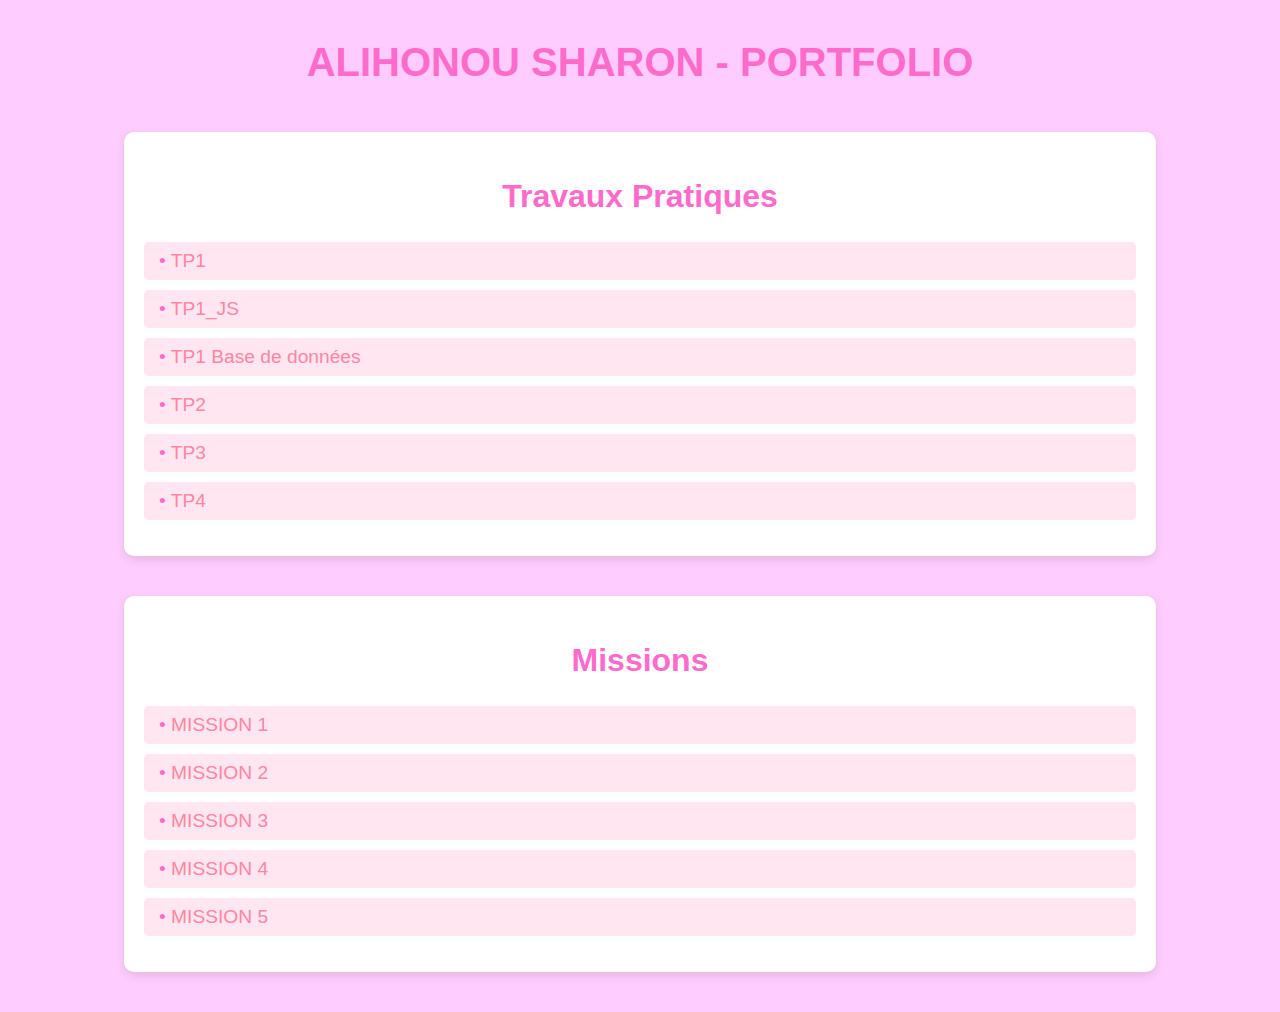
<file: Projet web/index.html>
<!DOCTYPE html>
<html lang="fr">
<head>
    <meta charset="UTF-8">
    <meta name="viewport" content="width=device-width, initial-scale=1.0">
    <title>Portfolio d'Alihonou Sharon</title>
    <link rel="stylesheet" href="style.css">
</head>
<body>
    <div class="container">
        <h1>ALIHONOU SHARON - PORTFOLIO</h1>
        <div class="section">
            <h2>Travaux Pratiques</h2>
            <ul class="assignment-list">
                <li><a href="tp1/index.html">TP1</a></li>
                <li><a href="tp1_js/index.html">TP1_JS</a></li>
                <li><a href="tp1bd/index.html">TP1 Base de données</a></li>
                <li><a href="tp2/index.html">TP2</a></li>
                <li><a href="tp3/index.html">TP3</a></li>
                <li><a href="tp4/index.html">TP4</a></li>
            </ul>
        </div>
        <div class="section">
            <h2>Missions</h2>
            <ul class="assignment-list">
                <li><a href="mission1/index.html">MISSION 1</a></li>
                <li><a href="mission2/index.html">MISSION 2</a></li>
                <li><a href="mission3/index.html">MISSION 3</a></li>
                <li><a href="mission 4/index.html">MISSION 4</a></li>
                <li><a href="mission5/index.html">MISSION 5</a></li>
            </ul>
        </div>
    </div>
</body>
</html>
</file>
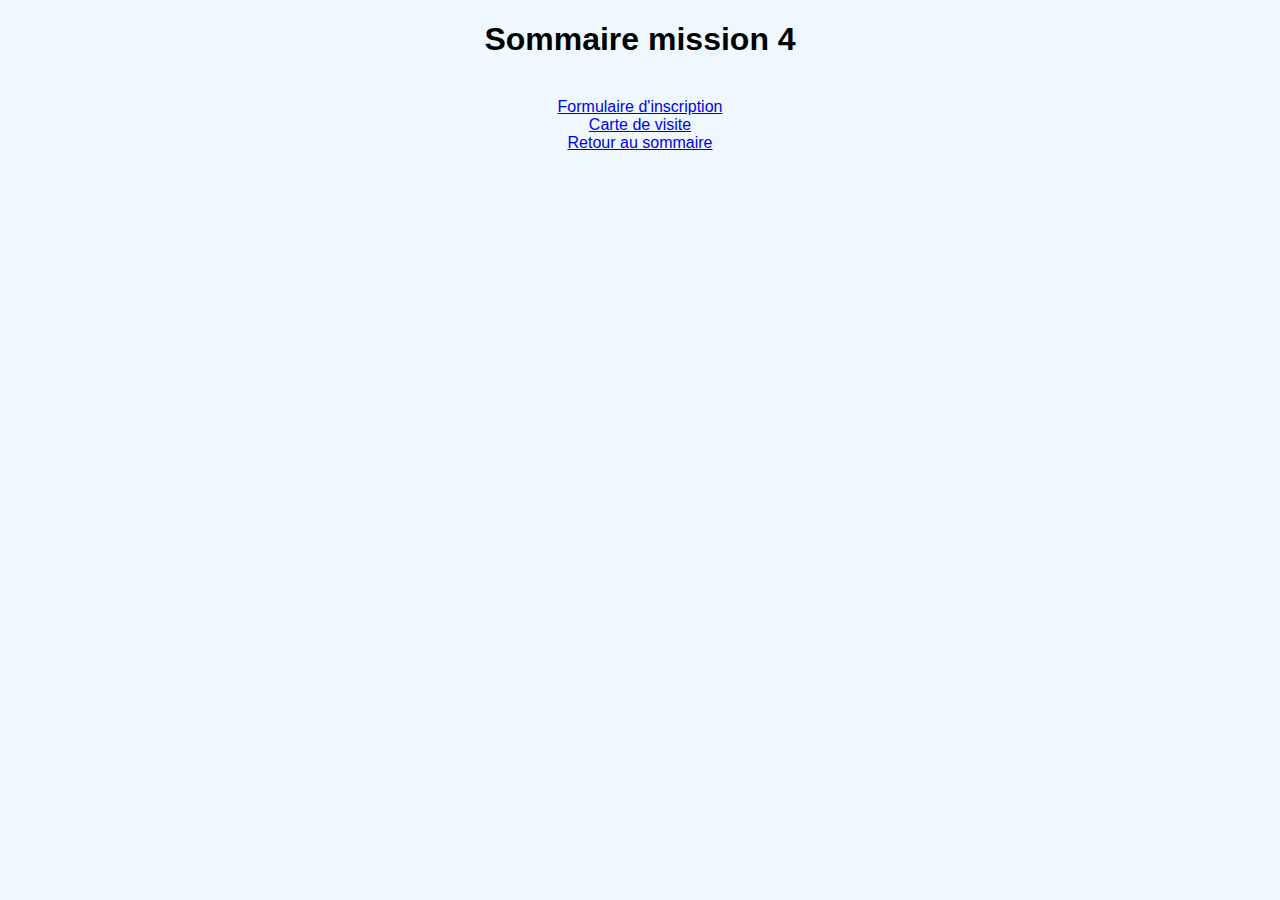
<file: Projet web/mission 4/index.html>
<!DOCTYPE html>
<html lang="en">
<head>
    <meta charset="UTF-8">
    <meta name="viewport" content="width=device-width, initial-scale=1.0">
    <title>Document</title>
    <link rel="stylesheet" href="style.css">
</head>
<body>
    <h1>Sommaire mission 4 </h1><br>
    <a href="formulaire.html">Formulaire d'inscription</a>
    <br>
    <a href="carte de visite.html">Carte de visite</a><br>
    <a href="../index.html">Retour au sommaire</a>
</body>
</html>
</file>
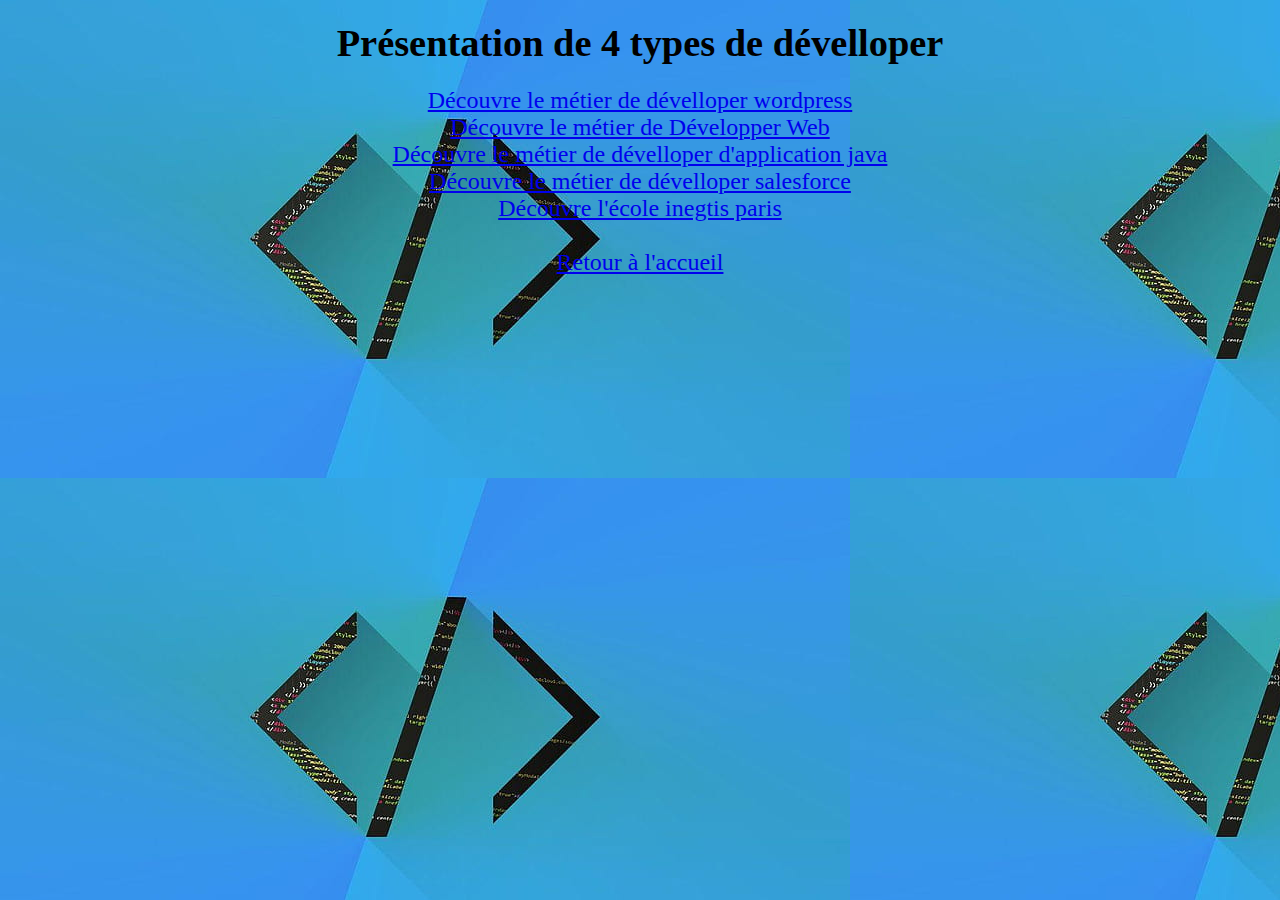
<file: Projet web/mission1/index.html>
<!DOCTYPE html>
<html lang="en">
<head>
    <meta charset="UTF-8">
    <meta name="viewport" content="width=device-width, initial-scale=1.0">
    <title>Document</title>
</head>
<body background="develloper.jpg">
    <center> 
    <h1> <big> Présentation de 4 types de dévelloper </big> </h1>
    <FONT size="5pt"> <a href="métier1.html"> Découvre le métier de dévelloper wordpress </a><br> 
    <a href="métier2.html"> Découvre le métier de Développer Web </a><br>
    <a href="métier3.html"> Découvre le métier de dévelloper d'application java</a><br>
    <a href="métier4.html"> Découvre le métier de dévelloper salesforce </a><br>
    <a href="ingetis paris.html"> Découvre l'école inegtis paris</a><br> <br>
    <a href="../index.html"> Retour à l'accueil</a><br> <br>
    </FONT>
   
</html>
</file>
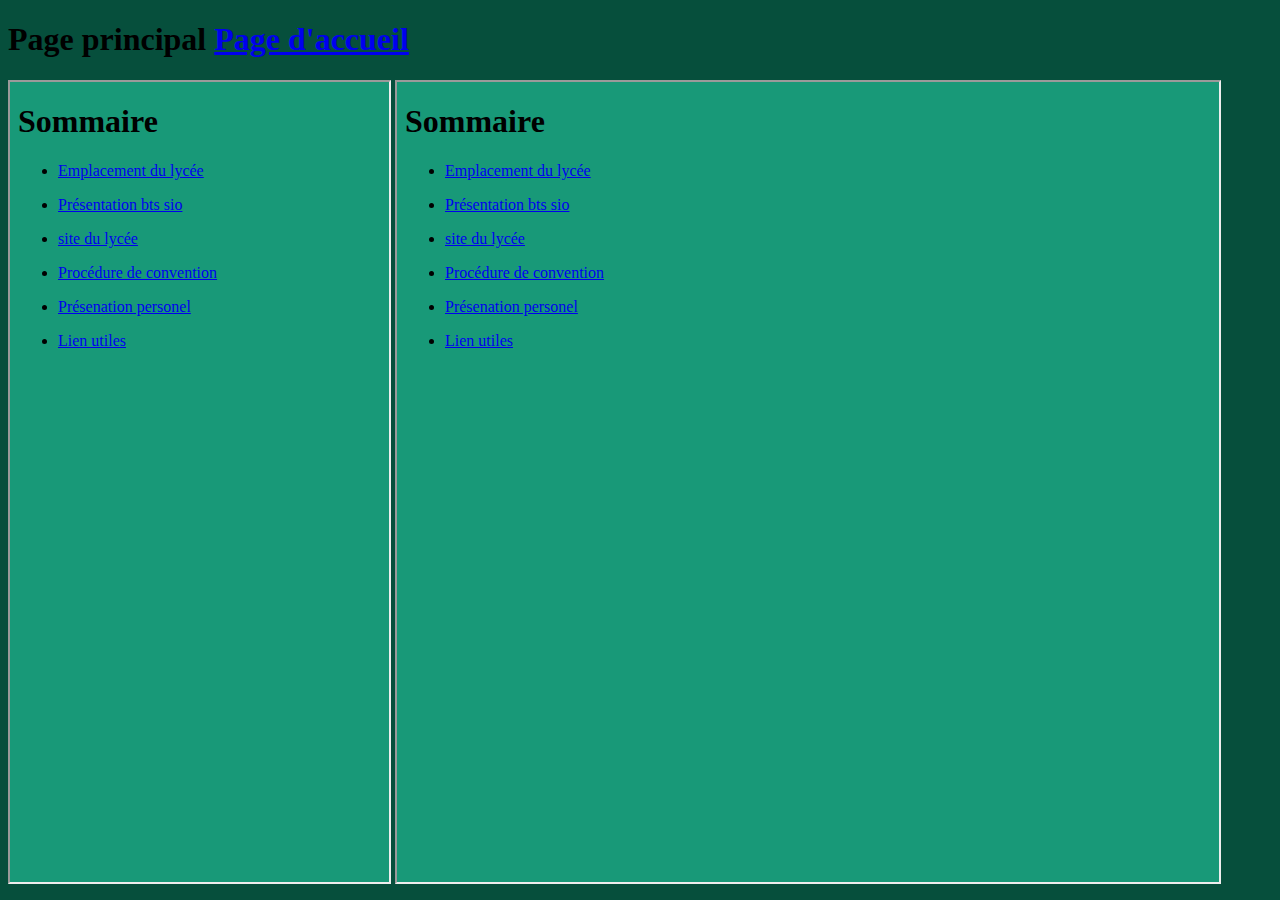
<file: Projet web/mission2/index.html>
<!DOCTYPE html>
<html lang="en">
<head>
    <meta charset="UTF-8">
    <meta name="viewport" content="width=device-width, initial-scale=1.0">
    <title>Document</title>
</head>
<body bgcolor="064f3c">
    <h1>Page principal <a href="../index.html"> Page d'accueil</a> </h1>
    <iframe src="sommaire.html"name="f1" width="30%" height="800"></iframe>
    <iframe src="sommaire.html"name="f2" width="65%" height="800"></iframe> 
</body>
</html>
</file>
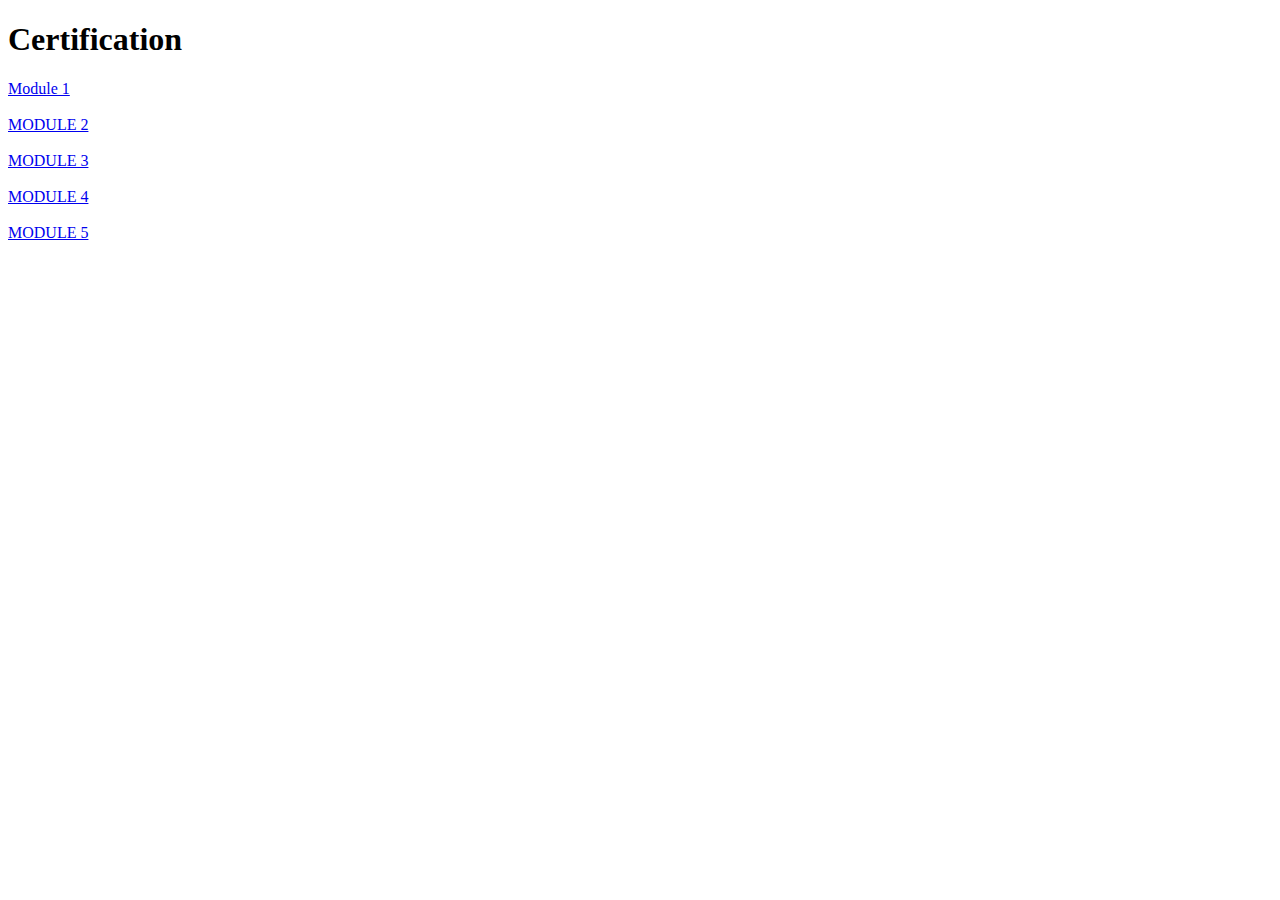
<file: Projet web/mission3/index.html>
<!DOCTYPE html>
<html lang="en">
<head>
    <meta charset="UTF-8">
    <meta name="viewport" content="width=device-width, initial-scale=1.0">
    <title>Document</title>
</head>
<body>
    <h1>Certification</h1>
    <a href="Module 1.pdf"> Module 1 </a><br> 
    <br> <a href="Module 2.pdf"> MODULE 2</a> <br> 
    <br> <a href="Module 3.pdf"> MODULE 3</a> <br>
    <br><a href="Module 4.pdf"> MODULE 4 </a><br> 
    <br> <a href="Module 5.pdf"> MODULE 5</a> <br> 
</body>
</html>
</file>
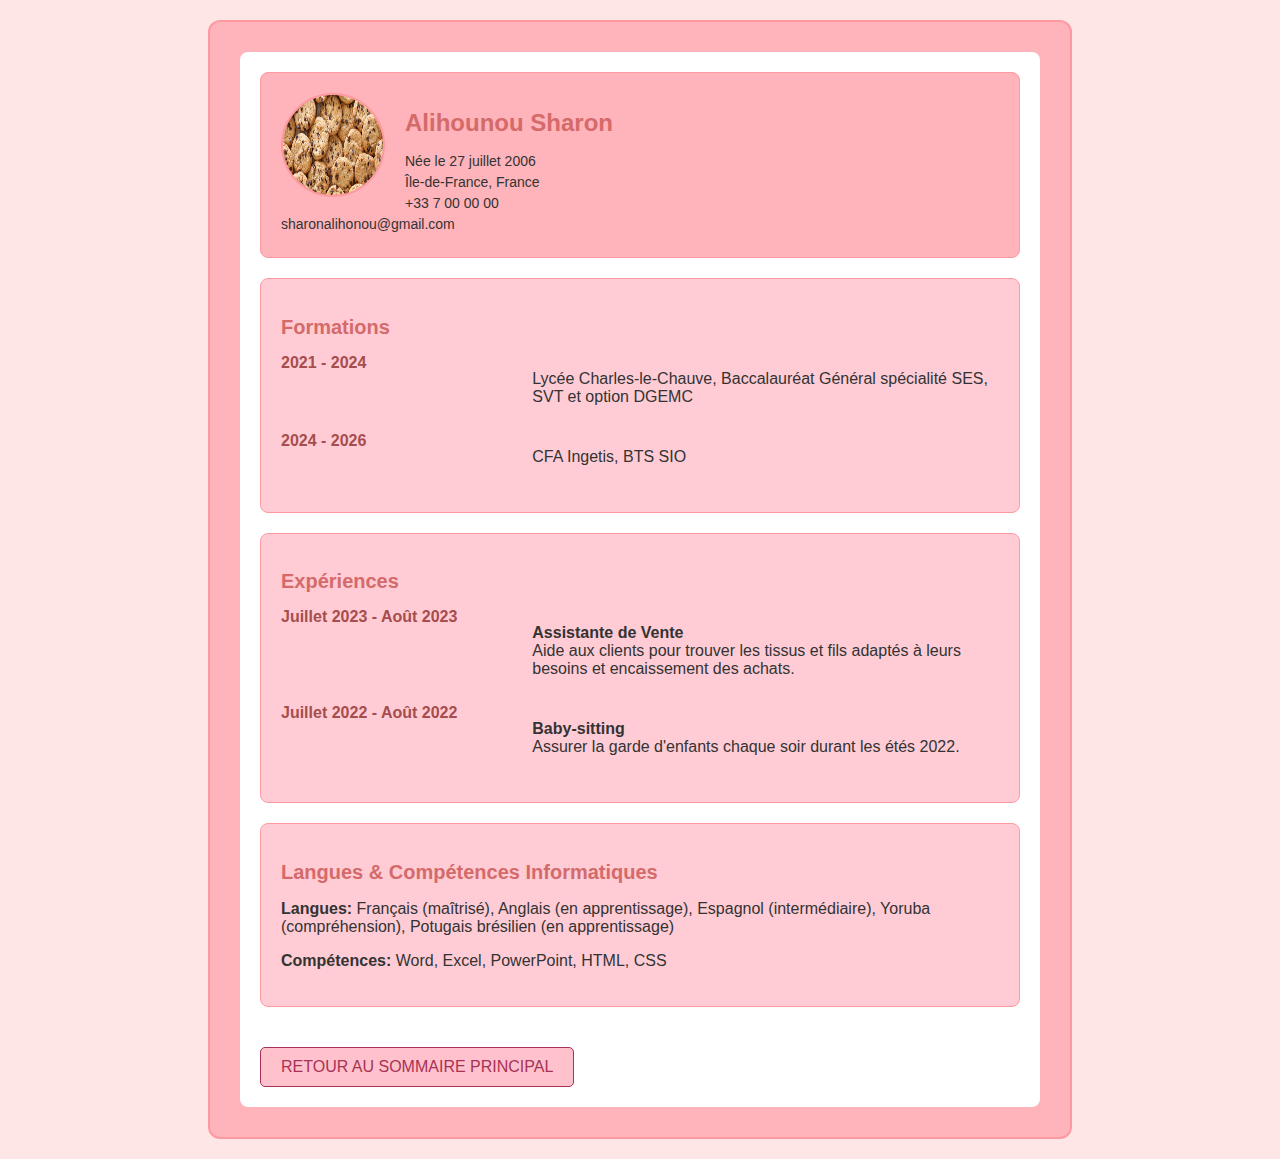
<file: Projet web/mission5/index.html>
<!DOCTYPE html>
<html lang="fr">
<head>
    <meta charset="UTF-8">
    <meta name="viewport" content="width=device-width, initial-scale=1.0">
    <title>CV Alihonou Sharon</title>
    <link rel="stylesheet" href="style.css">
</head>
<body>
    <div class="main-container">
        <div class="container">
            <div class="block personal-info">
                <div class="photo">
                    <img src="cookie.jpeg" alt="photo de profil">
                </div>
                <div class="info">
                    <h1>Alihounou Sharon</h1>
                    <p>Née le 27 juillet 2006</p>
                    <p>Île-de-France, France</p>
                    <p>+33 7 00 00 00</p> 
                    <p>sharonalihonou@gmail.com</p>
                </div>
            </div>
            <div class="block">
                <h2>Formations</h2>
                <div class="item">
                    <div class="date">2021 - 2024</div>
                    <div class="description">
                        <p>Lycée Charles-le-Chauve, Baccalauréat Général spécialité SES, SVT et option DGEMC</p>
                    </div>
                </div>
                <div class="item">
                    <div class="date">2024 - 2026</div>
                    <div class="description">
                        <p>CFA Ingetis, BTS SIO</p>
                    </div>
                </div>
            </div>
            <div class="block">
                <h2>Expériences</h2>
                <div class="item">
                    <div class="date">Juillet 2023 - Août 2023</div>
                    <div class="description">
                        <p><strong>Assistante de Vente</strong><br>Aide aux clients pour trouver les tissus et fils adaptés à leurs besoins et encaissement des achats.</p>
                    </div>
                </div>
                <div class="item">
                    <div class="date">Juillet 2022 - Août 2022</div>
                    <div class="description">
                        <p><strong>Baby-sitting</strong><br>Assurer la garde d'enfants chaque soir durant les étés 2022.</p>
                    </div>
                </div>
            </div>
            <div class="block">
                <h2>Langues & Compétences Informatiques</h2>
                <p><strong>Langues:</strong> Français (maîtrisé), Anglais (en apprentissage), Espagnol (intermédiaire), Yoruba (compréhension), Potugais brésilien (en apprentissage) </p>
                <p><strong>Compétences:</strong> Word, Excel, PowerPoint, HTML, CSS</p>
            </div>
            <div class="block6">
                <a href="../index.html">RETOUR AU SOMMAIRE PRINCIPAL </a>
    </div>
    
</body>
</html>
</file>
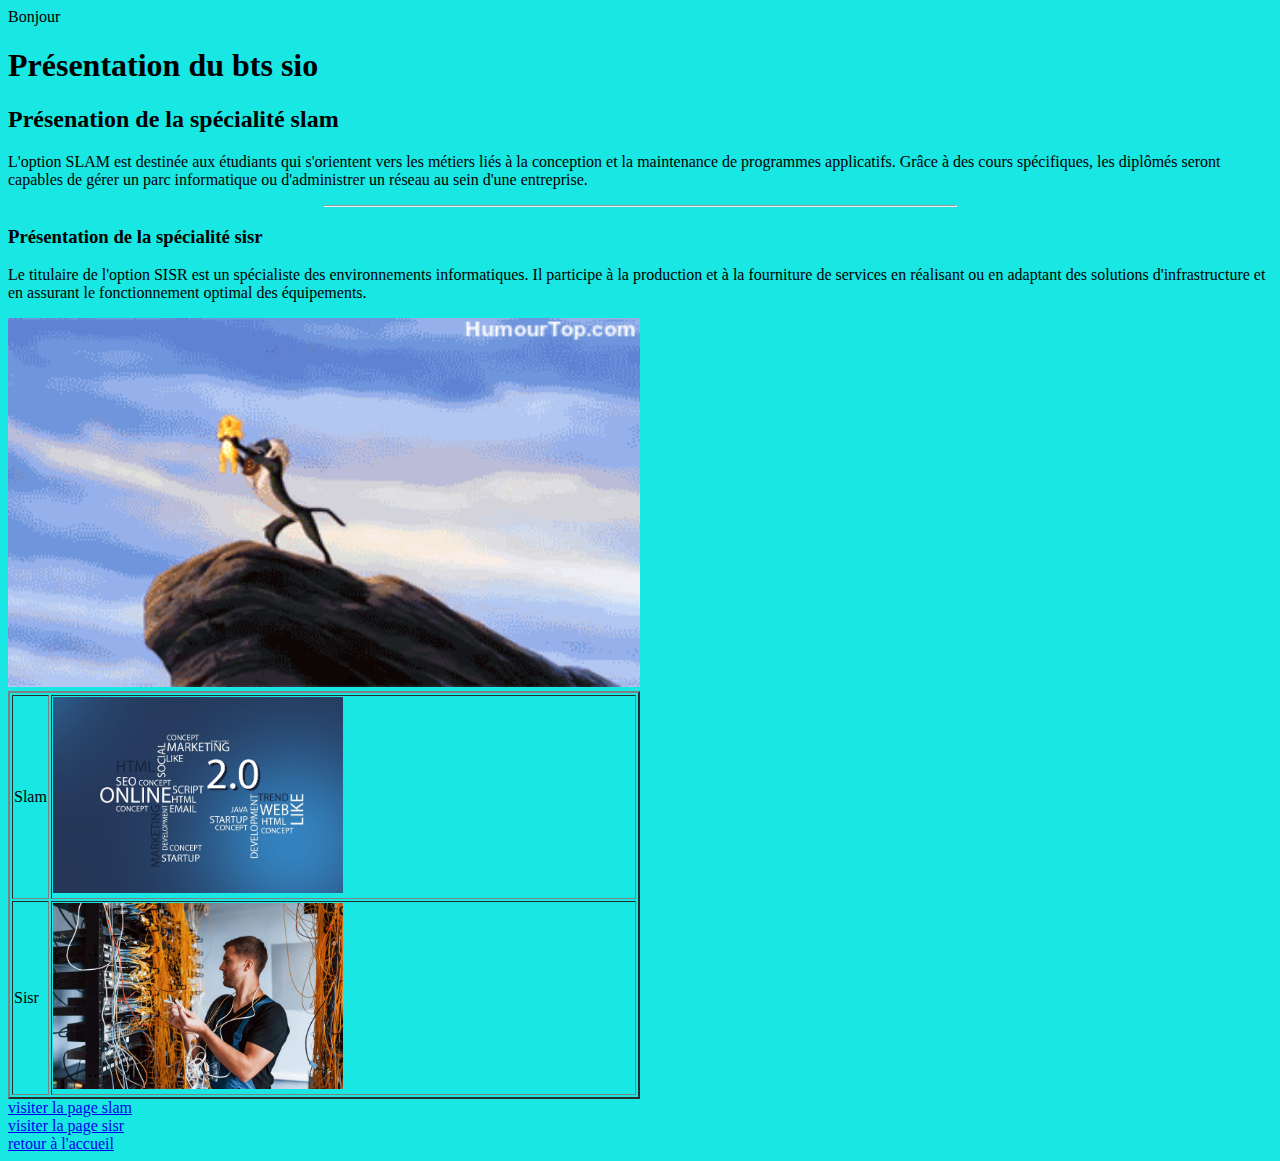
<file: Projet web/tp1/index.html>
<!DOCTYPE html>
<html lang="en">
<head>
    <meta charset="UTF-8">
    <meta name="viewport" content="width=, initial-scale=1.0">
    <title>Document</title>
</head>
<body bgcolor="#18e7e3">
    Bonjour
    <h1>Présentation du bts sio </h1>
    <h2>Présenation de la spécialité slam </h2>
    <p>L'option SLAM est destinée aux étudiants qui s'orientent vers les métiers liés à la conception 
    et la maintenance de programmes applicatifs. Grâce à des cours spécifiques, 
 les diplômés seront capables de gérer un parc informatique ou d'administrer 
un réseau au sein d'une entreprise.</p>
<hr width="50%">
<h3> Présentation de la spécialité sisr </h3>
<p> Le titulaire de l'option SISR est un spécialiste des environnements informatiques. 
    Il participe à la production et à la fourniture de services en réalisant ou en adaptant 
    des solutions d'infrastructure et en assurant le fonctionnement optimal des équipements.</p>
    <img src="image 1.gif" width="50%" height="200%">
    <table border="2" width= "50%">
        <tr> <td>Slam </td> <td><img src="image 2.jpeg" width="50%" height="200%"></td></tr>
        <tr> <td>Sisr </td> <td> <img src="image 3.jpg" width="50%" height="200%"></td></tr> <table> </table>
       <a href="slam.html"> visiter la page slam </a><br>
        <a href="sisr.html"> visiter la page sisr </a><br>
        <a href="../index.html"> retour à l'accueil </a><br> 


</body>
</html>
</file>
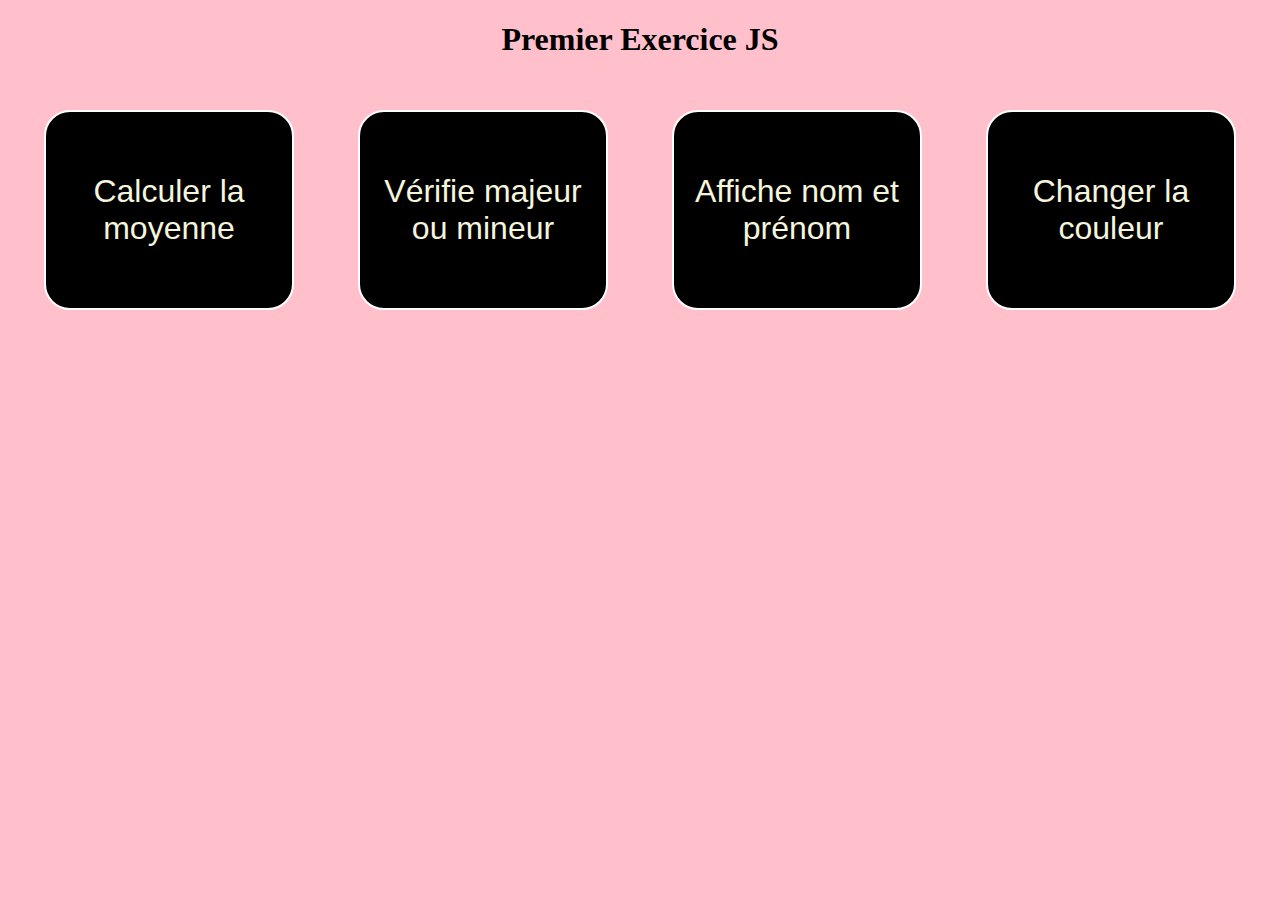
<file: Projet web/tp1_js/index.html>
<!DOCTYPE html>
<html lang="en">
<head>
    <meta charset="UTF-8">
    <meta name="viewport" content="width=device-width, initial-scale=1.0">
    <title>Exercie JS</title>
    <link rel="stylesheet" type="text/css" href="style.css"/>

    <script src="test1.js"></script>
    <title></title>
</head>
<body>
    <center>
        <h1> Premier Exercice JS</h1>
        <button onclick="calcul_moyenne()"> Calculer la moyenne </button>
        <button onclick="test_age()"> Vérifie majeur ou mineur</button>
        <button onclick="simple_affichage()"> Affiche nom et prénom</button>
        <button onclick="test_couleur()"> Changer la couleur</button>
    </center>
</body>
</html>
</file>
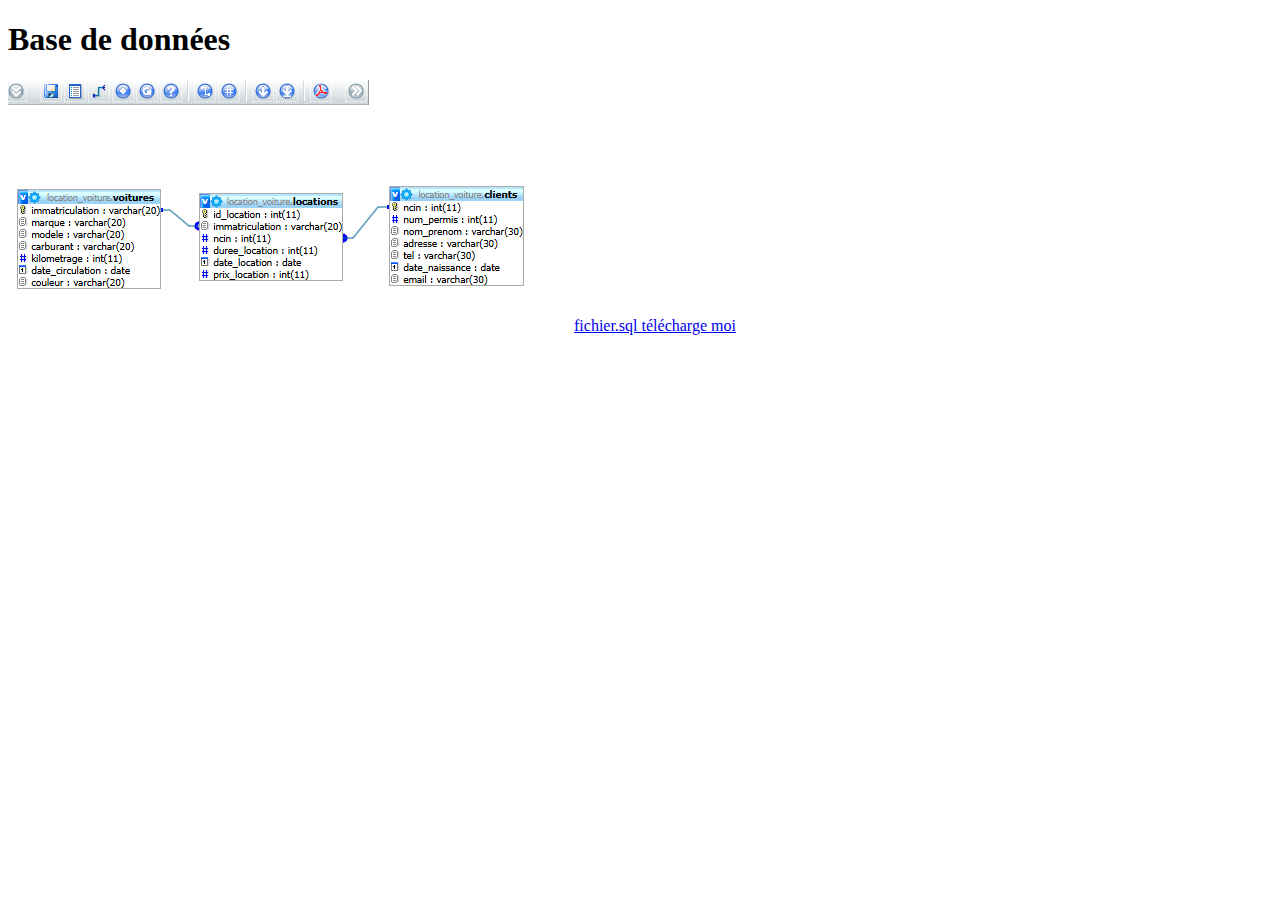
<file: Projet web/tp1bd/index.html>
<!DOCTYPE html>
<html lang="en">
<head>
    <meta charset="UTF-8">
    <meta name="viewport" content="width=, initial-scale=1.0">
    <title>Document</title>
</head>
<body>
    <h1>Base de données</h1>
   <img src="ok123.png" alt="">
    <a href="location_voiture.sql"> fichier.sql télécharge moi </a>
   
</body>
</html>
</file>
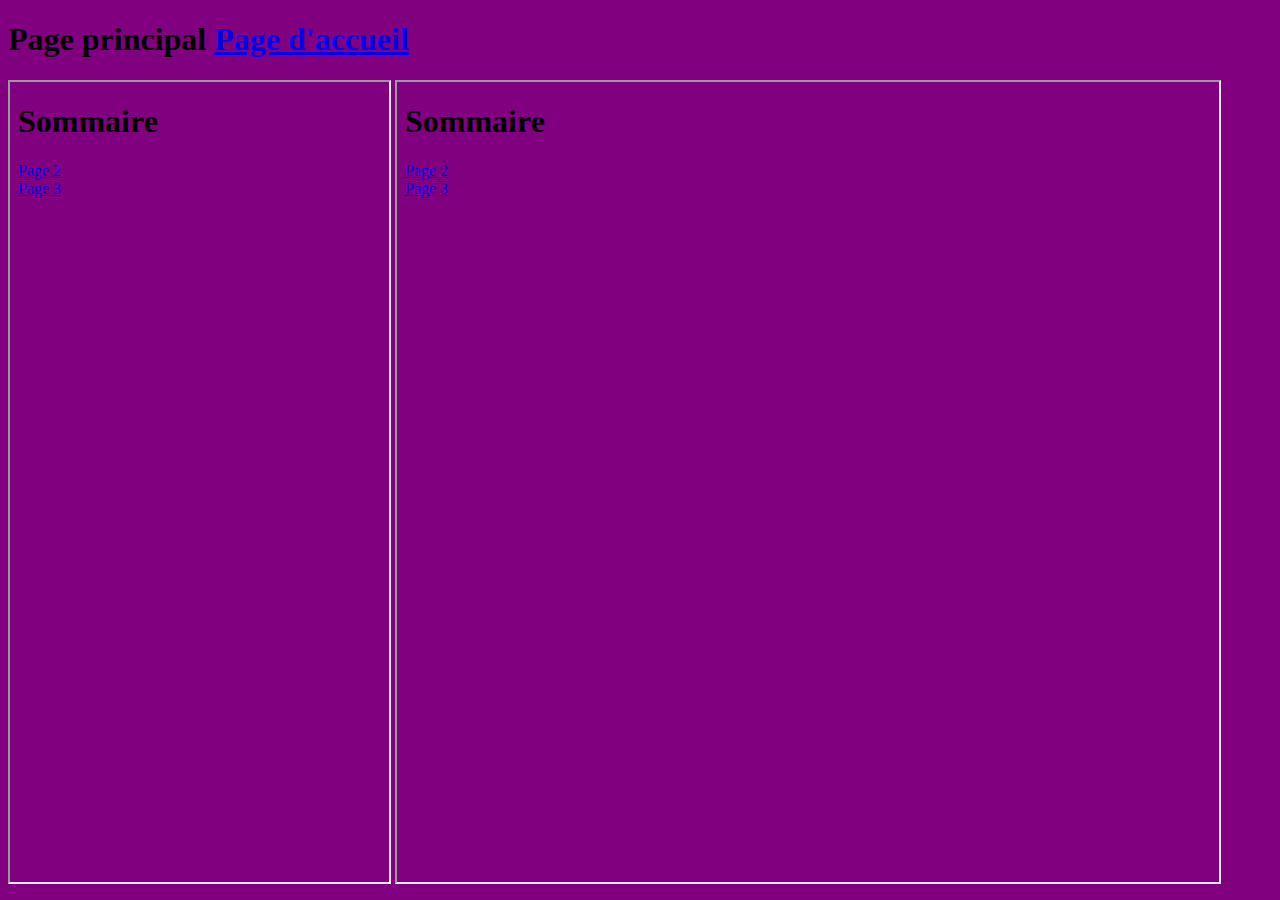
<file: Projet web/tp2/index.html>
<!DOCTYPE html>
<html lang="en">
<head>
    <meta charset="UTF-8">
    <meta name="viewport" content="width=, initial-scale=1.0">
    <title>Document</title>
</head>
<body bgcolor="purple">
    <h1>Page principal <a href="../index.html"> Page d'accueil</a> </h1>
    <iframe src="sommaire.html"name="f1" width="30%" height="800"></iframe>
    <iframe src="sommaire.html"name="f2" width="65%" height="800"></iframe>
</body>
</html>
</file>
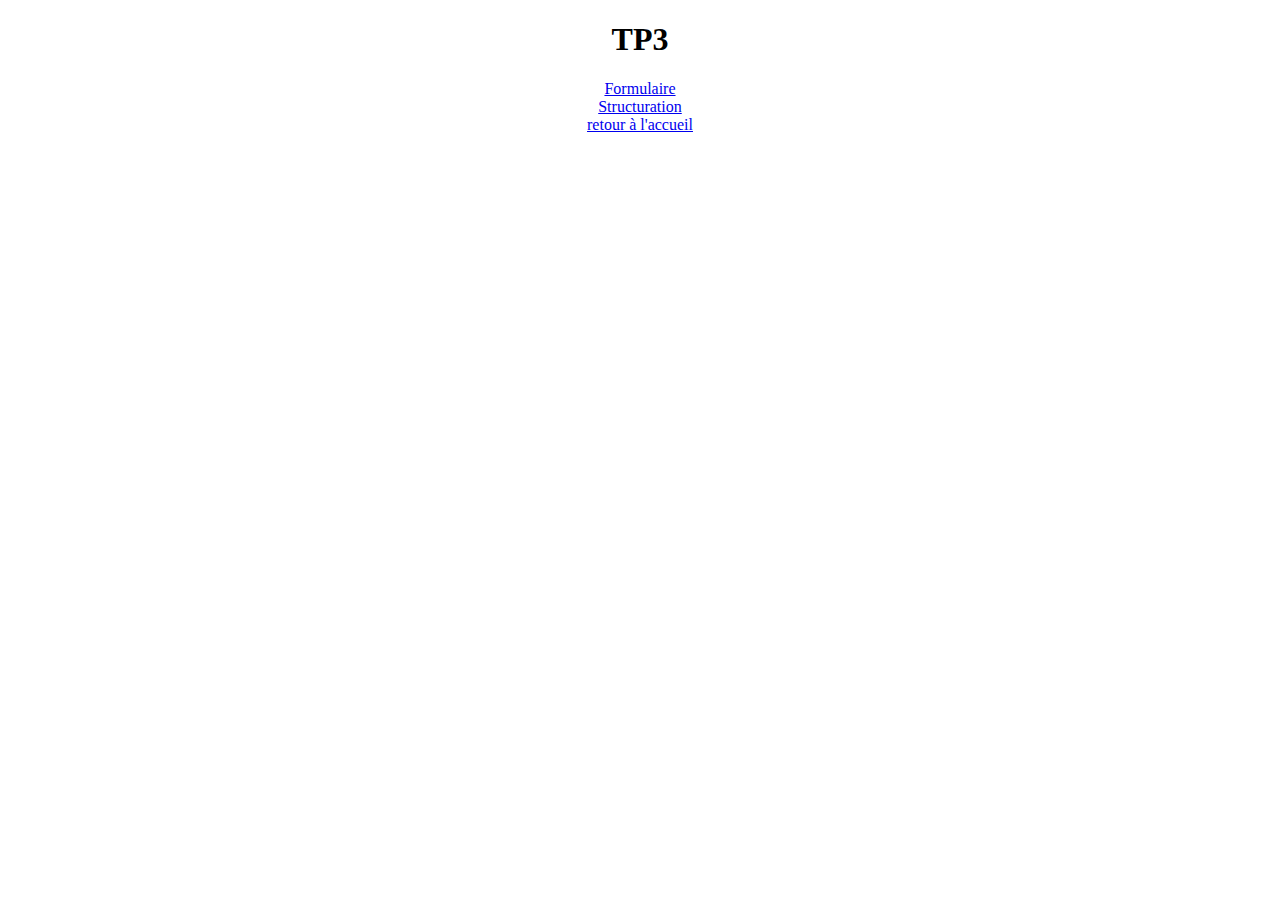
<file: Projet web/tp3/index.html>
<!DOCTYPE html>
<html lang="en">
<head>
    <meta charset="UTF-8">
    <meta name="viewport" content="width=device-width, initial-scale=1.0">
    <title>Document</title>
</head>
<body>
    <center><h1>TP3</h1>
    <a href="formulaire.html"> Formulaire</a><br> 
    <a href="pagestructuré.html"> Structuration</a><br> 
    <a href="../index.html"> retour à l'accueil </a><br> </center>
</body>
</html>
</file>
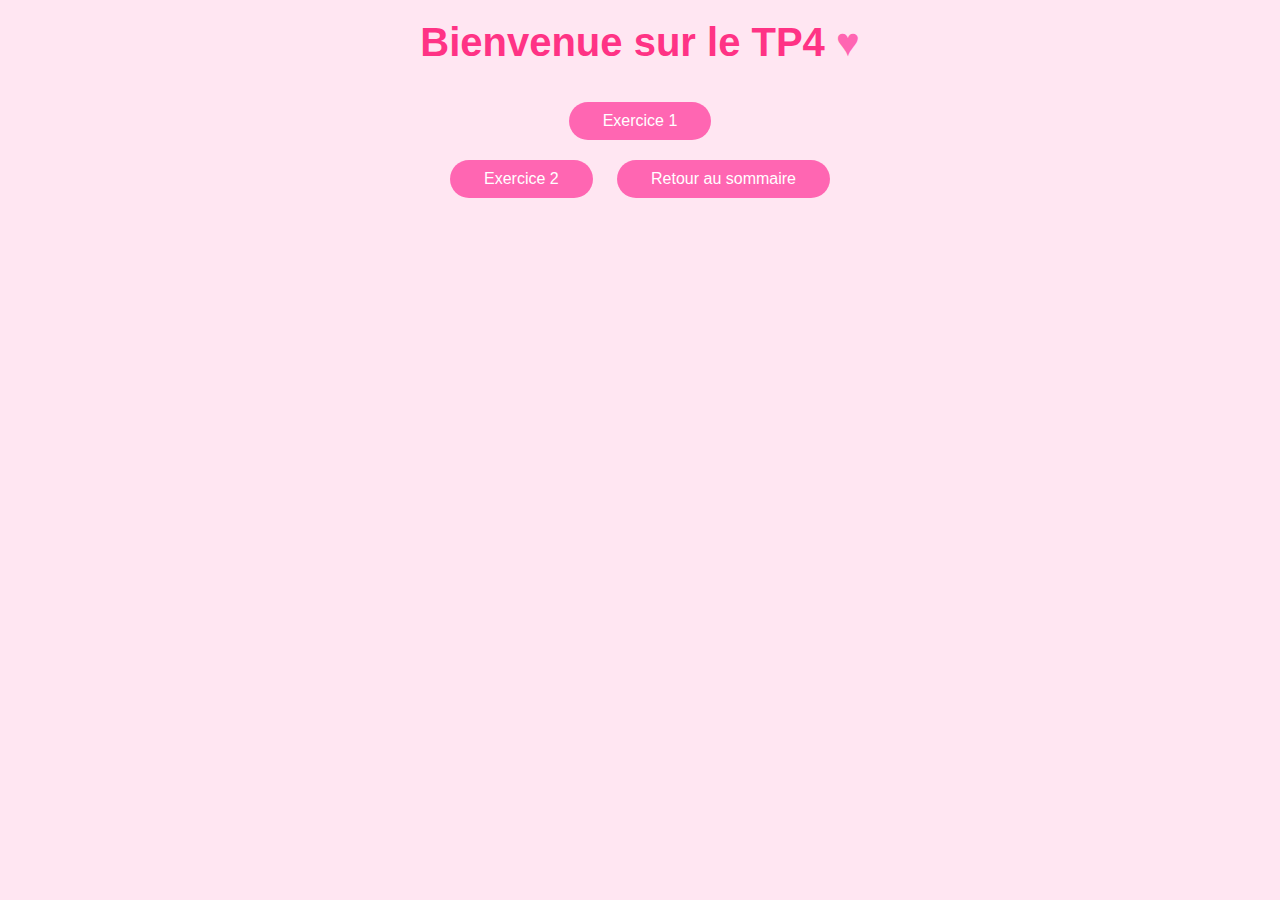
<file: Projet web/tp4/index.html>
<!DOCTYPE html>
<html lang="en">
<head>
    <meta charset="UTF-8">
    <meta name="viewport" content="width=device-width, initial-scale=1.0">
    <link rel="stylesheet" type="text/css" href="style0.css"/>
    <title>Document</title>
</head>
<body>
    <h1>Bienvenue sur le TP4</h1>
    <a href="exercice 1.html">Exercice 1</a><br>
    <a href="exercice2.html">Exercice 2</a> 
 <a href="../index.html">Retour au sommaire</a>
</body>
</html>
</file>
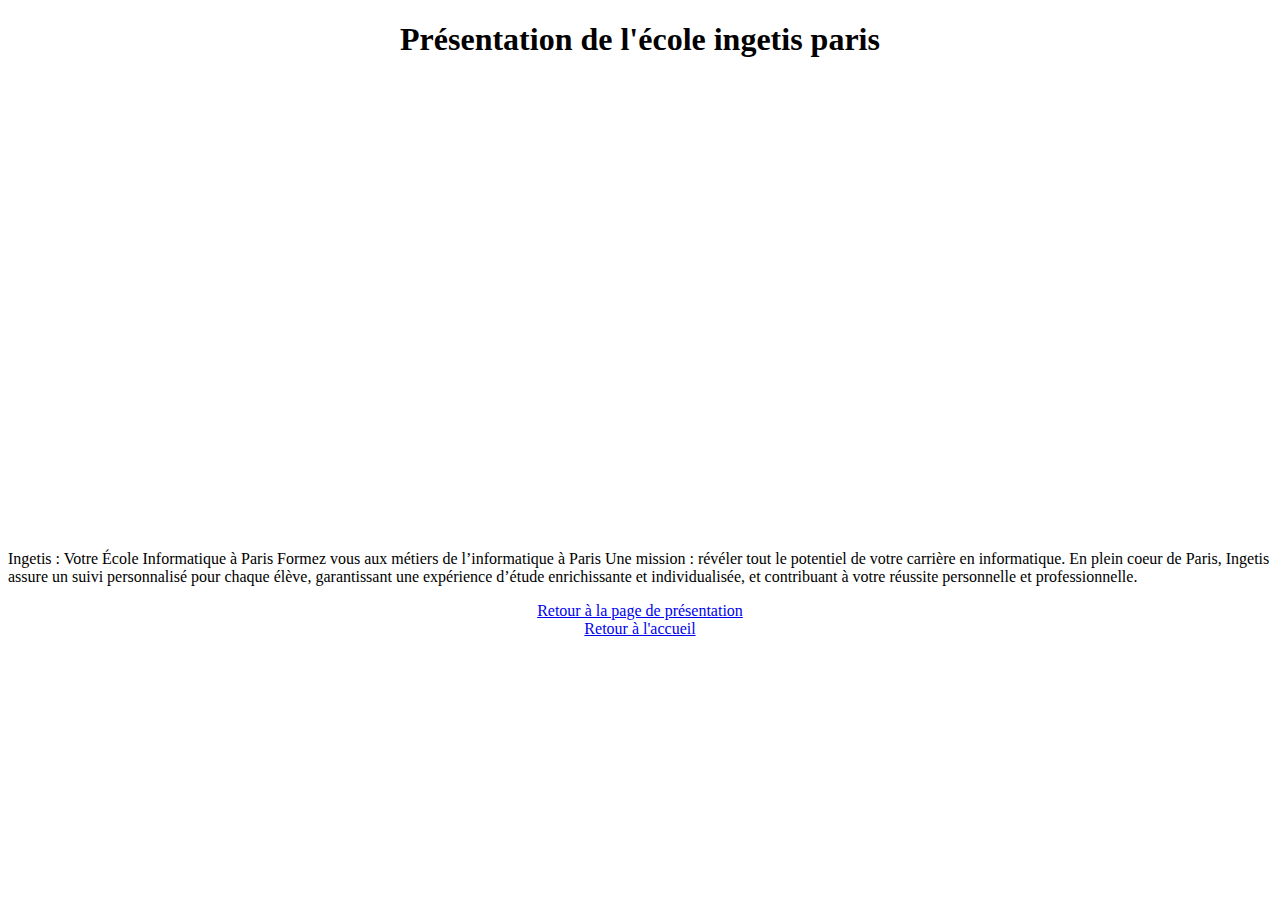
<file: Projet web/mission1/ingetis paris.html>
<!DOCTYPE html>
<html lang="en">
<head>
    <meta charset="UTF-8">
    <meta name="viewport" content="width=device-width, initial-scale=1.0">
    <title>Document</title>
</head>
<body>
    <h1> <center>Présentation de l'école ingetis paris </center></h1>
    <center><iframe src="https://www.google.com/maps/embed?pb=!1m18!1m12!1m3!1d2625.8385861780757!2d2.340365876270015!3d48.84221750184487!2m3!1f0!2f0!3f0!3m2!1i1024!2i768!4f13.1!3m3!1m2!1s0x47e6721cc9189b8b%3A0x6207b0c22616df2c!2sINGETIS%20Paris!5e0!3m2!1sfr!2sfr!4v1726145202932!5m2!1sfr!2sfr" width="600" 
    height="450" style="border:0;" allowfullscreen="" loading="lazy" referrerpolicy="no-referrer-when-downgrade"></iframe> </center>
    <p>Ingetis : Votre École Informatique à Paris
        Formez vous aux métiers de l’informatique à Paris
        Une mission : révéler tout le potentiel de votre carrière en informatique.
        En plein coeur de Paris, Ingetis assure un suivi personnalisé pour chaque élève, garantissant 
        une expérience d’étude enrichissante et individualisée, et contribuant à votre réussite personnelle et professionnelle.</p>
   <center> <a href="index.html"> Retour à la page de présentation 
   </a><br>
   <a href="../index.html"> Retour à l'accueil</a><br> <br>
    </center>
</body>
</html>
</file>
<file: Projet web/style.css>
/* Styles de base */
body {
    font-family: 'Arial', sans-serif;
    margin: 0;
    padding: 0;
    background-color: #ffccff; /* Couleur rose pâle */
    color: #333;
}

/* Titre de la page */
h1 {
    text-align: center;
    font-size: 2.5em;
    margin-top: 20px;
    color: #ff6bcb; /* Rose vif */
}

/* Conteneur central pour aligner le contenu */
.container {
    display: flex;
    flex-direction: column;
    align-items: center;
    margin: 20px;
}

/* Sections */
.section {
    background-color: #ffffff; /* Fond blanc pour les sections */
    border-radius: 10px;
    box-shadow: 0 4px 10px rgba(0, 0, 0, 0.1); /* Ombre légère */
    padding: 20px;
    margin: 20px 0;
    width: 80%; /* Largeur de la section */
}

/* Titre des sections */
h2 {
    color: #ff6bcb; /* Rose vif */
    text-align: center;
    font-size: 2em;
}

/* Liste des devoirs */
.assignment-list {
    list-style-type: none; /* Pas de puces */
    padding: 0; /* Pas de padding */
}

/* Style des liens */
a {
    display: block; /* Liens sur toute la largeur */
    font-size: 1.2em;
    color: #ff85a2; /* Rose pastel pour les liens */
    text-decoration: none;
    margin: 10px 0; /* Espacement vertical */
    padding: 8px 15px;
    border-radius: 5px;
    background-color: #ffe6f0; /* Couleur de fond doux pour les liens */
    transition: color 0.3s ease, background-color 0.3s ease, transform 0.3s ease;
}

a:hover {
    color: #fff; /* Texte blanc au survol */
    background-color: #ff6bcb; /* Fond rose plus intense */
    transform: scale(1.05); /* Légère animation de survol */
}

/* Effet de mise en valeur des liens */
a::before {
    content: "• "; /* Symbole décoratif */
    color: #ff6bcb;
}

/* Styles pour écrans plus petits */
@media (max-width: 768px) {
    h1 {
        font-size: 2em;
    }

    h2 {
        font-size: 1.5em;
    }

    a {
        font-size: 1em;
    }

    .section {
        width: 95%; /* Ajustement de la largeur pour les petits écrans */
    }
}
</file>
<file: Projet web/mission 4/style.css>
body{
    font-family : Arial , sans-serif;
    background-color:aliceblue ; 
    margin: 0;
    padding: 0;
    text-align: center;
    }
    h1{
        color: black;
    }
    form{ 
        background-color: aliceblue;
        max-width: 400px;
        margin: 0 auto;
        padding: 20px;
        border-radius: 5px;
       box-shadow: 0 0 10px rgba(0, 0, 0, 0.2);
    }
    label{
        display: block;
        margin-bottom: 5px;
        font-weight: bold;
    }
    input{type="text"}, input[type="email"], textarea {
        width:90%;
        padding: 10px;
        margin-bottom: 10px ;
        border: 5px solid #ccc;
        border-radius: 3px;
    }
    input [type="submit"]{
        background-color: cadetblue;
        color: aliceblue;
        border: 10 px 20px;
        border-radius: 3px;
        cursor: pointer;
    }
    input[type="submit"]:hover{
        background-color: brown;
        color: blanchedalmond;
    }
    body {
        font-family: Arial, sans-serif;
        background-color: aliceblue;
        margin: 0;
        padding: 0;
        text-align: center;
    }
    
    h1 {
        color: black;
    }
    
    /* Form Styles */
    form {
        background-color: aliceblue;
        max-width: 400px;
        margin: 20px auto; /* Center the form with margin */
        padding: 20px;
        border-radius: 5px;
        box-shadow: 0 0 10px rgba(0, 0, 0, 0.2);
    }
    
    label {
        display: block;
        margin-bottom: 5px;
        font-weight: bold;
    }
    
    input[type="text"], input[type="email"], textarea {
        width: 90%;
        padding: 10px;
        margin-bottom: 10px;
        border: 1px solid #ccc; /* Corrected border width */
        border-radius: 3px;
    }
    
    input[type="submit"] {
        background-color: cadetblue;
        color: white;
        padding: 10px 20px; /* Fixed padding */
        border: none; /* Removed border */
        border-radius: 3px;
        cursor: pointer;
    }
    
    input[type="submit"]:hover {
        background-color: brown;
        color: blanchedalmond;
    }
    
    /* Business Card Styles */
    .profile-card {
        display: flex;
        justify-content: center;
        align-items: center;
        height: 100vh;
    }
    
    .card {
        background-color: #fff;
        border-radius: 10px;
        box-shadow: 0 4px 8px rgba(0, 0, 0, 0.1);
        padding: 20px;
        text-align: center;
        max-width: 400px;
        width: 100%;
    }
    
    .card h2 {
        font-size: 24px;
        color: #333;
        margin-bottom: 5px;
    }
    
    .card h3 {
        font-size: 18px;
        color: #666;
        margin-bottom: 15px;
    }
    
    .card p {
        font-size: 14px;
        color: #666;
        margin-bottom: 20px;
    }
    
    .social-links a {
        text-decoration: none;
        color: #4CAF50;
        margin: 0 10px;
        font-size: 14px;
        transition: color 0.3s ease;
    }
    
    .social-links a:hover {
        color: #0073e6;
    }
</file>
<file: Projet web/mission5/style.css>
body {
    font-family: Arial, sans-serif;
    background-color: #ffe6e6; 
    margin: 0;
    padding: 20px;
    color: #333;
    display: flex;
    justify-content: center;
}
.main-container {
    background-color: #ffb3ba; 
    padding: 30px;
    border: 2px solid #ff99a1; 
    border-radius: 12px;
    width: 90%;
    max-width: 800px;
}
.container {
    background-color: #ffffff;
    border-radius: 8px;
    padding: 20px;
}
.block {
    background-color: #ffccd5; 
    border: 1px solid #ff99a1; 
    padding: 20px;
    margin-bottom: 20px;
    border-radius: 8px;
}
h2 {
    font-size: 20px;
    color: #d46a6a;
    margin-bottom: 15px;
}
.personal-info {
    overflow: auto;
    background-color: #ffb3ba;
    padding: 20px;
    border-radius: 8px;
    margin-bottom: 20px;
}
.photo {
    float: left;
    margin-right: 20px;
}
.photo img {
    width: 100px;
    height: 100px;
    border-radius: 50%;
    border: 2px solid #ff99a1;
}
.info h1 {
    font-size: 24px;
    color: #d46a6a;
}
.info p {
    margin: 5px 0;
    font-size: 14px;
}
.item {
    overflow: auto;
    margin-bottom: 10px;
}
.date {
    float: left;
    width: 30%;
    font-weight: bold;
    color: #a64d4d;
}
.description {
    float: left;
    width: 65%;
    margin-left: 5%;
}
.block6 a {
    display: inline-block;
    padding: 10px 20px;
    background-color: #ffc1cc; 
    color: #a83256; 
    text-decoration: none;
    border-radius: 5px;
    border: 1px solid #a83256; 
    margin-top: 20px;
}
</file>
<file: Projet web/tp1_js/style.css>
body {
    background-color: pink;
    margin: auto;
}

button {
width: 250px;
height: 200px;
background-color: black;
color: beige;
border: 2px solid white;
border-radius: 26px;
font-size: 2em;
margin: 30px;
transition: 0.s;
}

button:hover {
    background-color: beige;
    color: black;
    border: 2px solid black;
    transition: 1500ms;
}
</file>
<file: Projet web/tp4/style0.css>
body {
    background-color: #ffe6f2; /* Light pink background */
    font-family: Arial, sans-serif;
    color: #ff66b2; /* Deep pink text color */
    text-align: center;
    margin: 0;
    padding: 0;
}

/* Header styling */
h1 {
    font-size: 2.5em;
    color: #ff3385; /* Darker pink for contrast */
    margin-top: 20px;
    position: relative;
}

/* Heart icon after the title */
h1::after {
    content: " ♥";
    color: #ff66b2;
    font-size: 1em;
}

/* Link styling */
a {
    display: inline-block;
    margin: 10px;
    padding: 10px 20px;
    color: white;
    background-color: #ff66b2; /* Deep pink link background */
    text-decoration: none;
    border-radius: 20px; /* Rounded button-like links */
    transition: transform 0.2s, background-color 0.2s;
}

a:hover {
    background-color: #ff3385; /* Slightly darker on hover */
    transform: scale(1.1); /* Slightly enlarges on hover */
}

/* Decorative hearts around links */
a::before, a::after {
    content: " ♥ ";
    color: #ff66b2;
}
</file>
